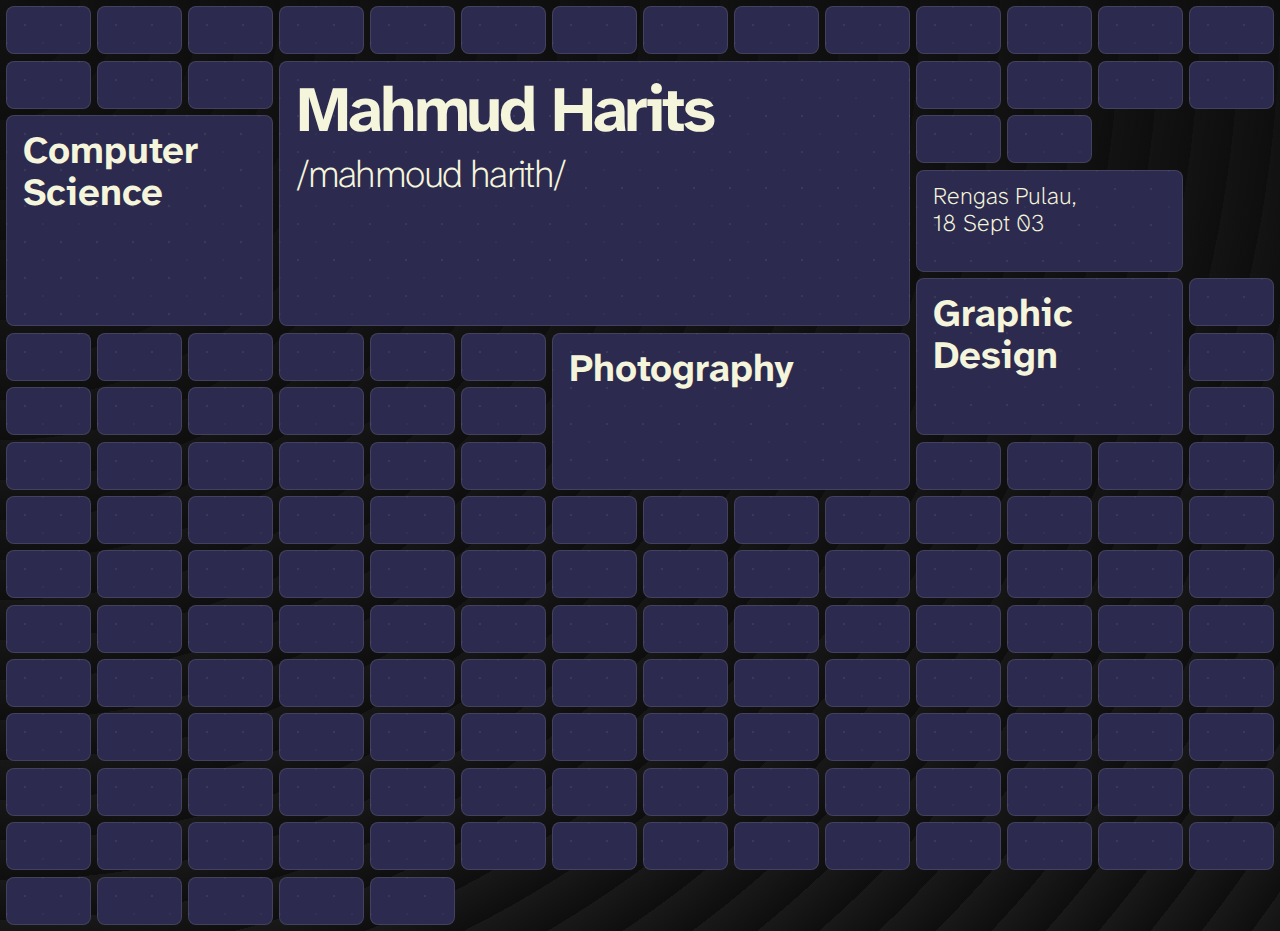
<file: index.html>
<!DOCTYPE html>
<html lang="en">
<head>
    <meta charset="UTF-8">
    <meta name="viewport" content="width=device-width, initial-scale=1.0">
    <title>Document</title>
    <link rel="stylesheet" href="style.css">
</head>
<body>
    
    <div class="body">
        <div class="rect" id="s2x1"></div>
        <div class="rect" id="s1x2"></div>
        <div class="rect"></div>
        <div class="rect"></div>
        <div class="rect"></div>
        <div class="rect"></div>
        <div class="rect"></div>
        <div class="rect"></div>
        <div class="rect" id="s2x1"></div>
        <div class="rect"></div>
        <div class="rect"></div>
        <div class="rect" id="s2x2"></div>
        <div class="rect"></div>
        <div class="rect"></div>
        <div class="rect" id="s2x3"></div>
        <div class="rect"></div>
        <div class="rect"></div>
        <div class="rect" id="name"><h1>Mahmud Harits</h1><p>/mahmoud harith/</p></div>
        <div class="rect"></div>
        <div class="rect"></div>
        <div class="rect"></div>
        <div class="rect"></div>
        <div class="rect" id="cs"><h2>Computer Science</h2></div>
        <div class="rect"></div>
        <div class="rect"></div>
        <div class="rect" id="ttl"><p>Rengas Pulau,<br> 18 Sept 03</p></div>
        <div class="rect" id="gd"><h2>Graphic<br>Design</h2></div>
        <div class="rect"></div>
        <div class="rect" id="s2x2"></div>
        <div class="rect"></div>
        <div class="rect"></div>
        <div class="rect"></div>
        <div class="rect"></div>
        <div class="rect"></div>
        <div class="rect" id="fg"><h2>Photography</h2></div>
        <div class="rect"></div>
        <div class="rect" id="s2x3"></div>
        <div class="rect"></div>
        <div class="rect"></div>
        <div class="rect"></div>
        <div class="rect" id="s1x2"></div>
        <div class="rect"></div>
        <div class="rect"></div>
        <div class="rect"></div>
        <div class="rect"></div>
        <div class="rect"></div>
        <div class="rect"></div>
        <div class="rect"></div>
        <div class="rect"></div>
        <div class="rect"></div>
        <div class="rect"></div>
        <div class="rect"></div>
        <div class="rect"></div>
        <div class="rect"></div>
        <div class="rect"></div>
        <div class="rect"></div>
        <div class="rect"></div>
        <div class="rect"></div>
        <div class="rect"></div>
        <div class="rect"></div>
        <div class="rect"></div>
        <div class="rect"></div>
        <div class="rect"></div>
        <div class="rect"></div>
        <div class="rect"></div>
        <div class="rect"></div>
        <div class="rect"></div>
        <div class="rect"></div>
        <div class="rect"></div>
        <div class="rect"></div>
        <div class="rect"></div>
        <div class="rect"></div>
        <div class="rect"></div>
        <div class="rect"></div>
        <div class="rect"></div>
        <div class="rect"></div>
        <div class="rect"></div>
        <div class="rect"></div>
        <div class="rect"></div>
        <div class="rect"></div>
        <div class="rect"></div>
        <div class="rect"></div>
        <div class="rect"></div>
        <div class="rect"></div>
        <div class="rect"></div>
        <div class="rect"></div>
        <div class="rect"></div>
        <div class="rect"></div>
        <div class="rect"></div>
        <div class="rect"></div>
        <div class="rect"></div>
        <div class="rect"></div>
        <div class="rect"></div>
        <div class="rect"></div>
        <div class="rect"></div>
        <div class="rect"></div>
        <div class="rect"></div>
        <div class="rect"></div>
        <div class="rect"></div>
        <div class="rect"></div>
        <div class="rect"></div>
        <div class="rect"></div>
        <div class="rect"></div>
        <div class="rect"></div>
        <div class="rect"></div>
        <div class="rect"></div>
        <div class="rect"></div>
        <div class="rect"></div>
        <div class="rect"></div>
        <div class="rect"></div>
        <div class="rect"></div>
        <div class="rect"></div>
        <div class="rect"></div>
        <div class="rect"></div>
        <div class="rect"></div>
        <div class="rect"></div>
        <div class="rect"></div>
        <div class="rect"></div>
        <div class="rect"></div>
        <div class="rect"></div>
        <div class="rect"></div>
        <div class="rect"></div>
        <div class="rect"></div>
        <div class="rect"></div>
        <div class="rect"></div>
        <div class="rect"></div>
        <div class="rect"></div>
        <div class="rect"></div>
        <div class="rect"></div>
        <div class="rect"></div>
        <div class="rect"></div>
        <div class="rect"></div>
        <div class="rect"></div>
        <div class="rect"></div>
        <div class="rect"></div>
        <div class="rect"></div>
        <div class="rect"></div>
        <div class="rect"></div>
        <div class="rect"></div>
        <div class="rect"></div>
        <div class="rect"></div>
        <div class="rect"></div>
        <div class="rect"></div>
        <div class="rect"></div>
        <div class="rect"></div>
        <div class="rect"></div>
        <div class="rect"></div>
        <div class="rect"></div>
        <div class="rect"></div>
        <div class="rect"></div>
        <div class="rect"></div>
        <div class="rect"></div>
        <div class="rect"></div>
        <div class="rect"></div>
        <div class="rect"></div>
        <div class="rect"></div>
    </div>

</body>
</html>
</file>
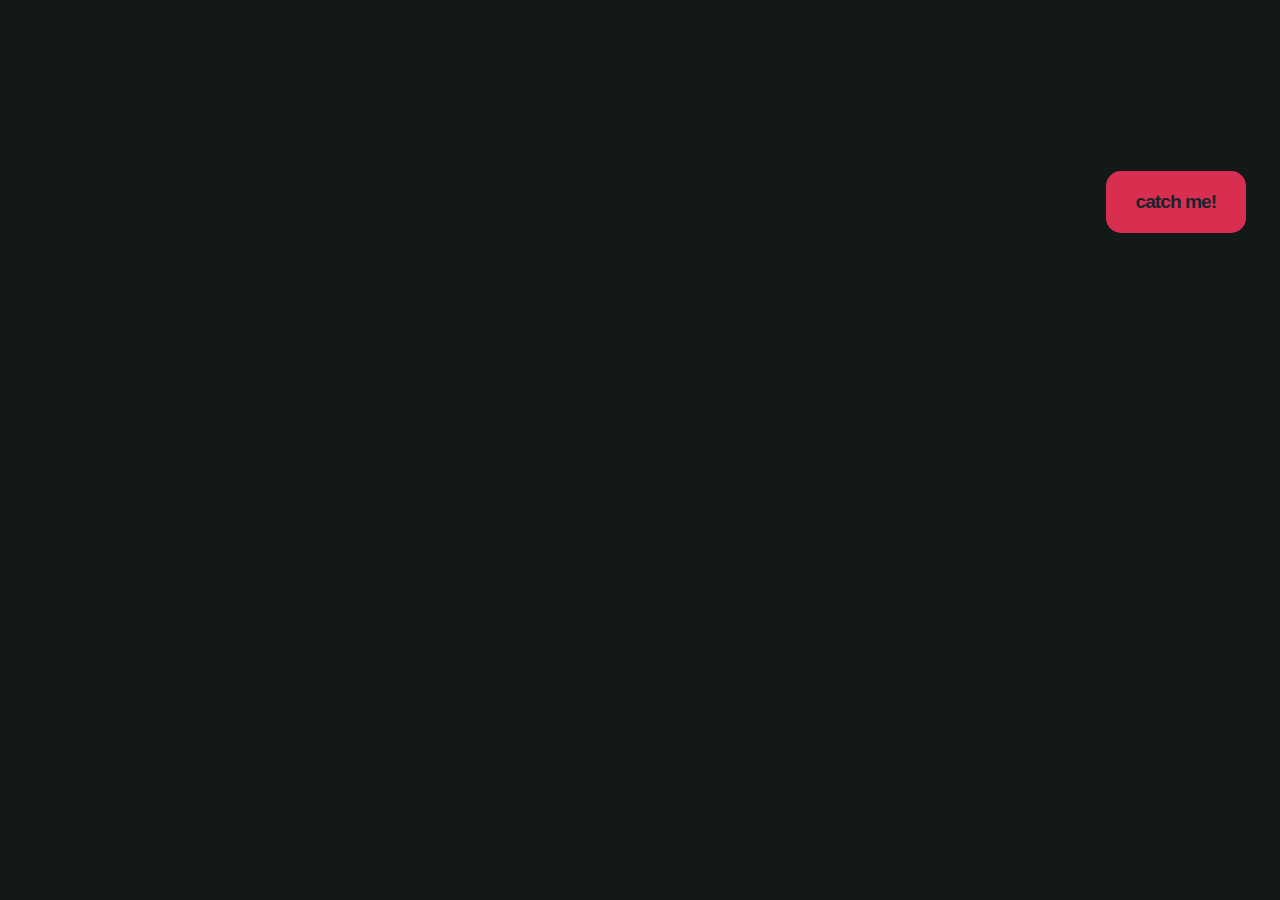
<file: evadingbutton/index.html>
<!DOCTYPE html>
<html lang="en">
<head>
  <meta charset="UTF-8">
  <meta name="viewport" content="width=device-width, initial-scale=1.0">
  <title>evader</title>
  <style>
    #evade {
      color: rgb(25, 35, 44);
      background-color: rgb(216, 47, 81);
      border: 0;
      border-radius: 15px;
      font-size: larger;
      font-weight: bolder;
      letter-spacing: -1px;
      position: absolute;
      padding: 20px 30px;
      cursor: pointer;
      transition: left 0.2s ease, top 0.2s ease;
    } #evade:hover { box-shadow: 0 0 50px yellow;}
  </style>
</head>
<body style="background-color: rgb(19, 25, 25);">
  <button id="evade">catch me!</button>

  <script>
    const btn = document.getElementById('evade');
    const escapeRadius = 100;
    let isCaught = false;

    const x = Math.random() * (window.innerWidth  - btn.offsetWidth);
    const y = Math.random() * (window.innerHeight - btn.offsetHeight);
    btn.style.left = `${x}px`;
    btn.style.top  = `${y}px`;

    window.addEventListener('mousemove', e => {
      if (isCaught) return;

      const rect = btn.getBoundingClientRect();
      const bx = rect.left + rect.width / 2;
      const by = rect.top + rect.height / 2;
      const dist = Math.hypot(e.clientX - bx, e.clientY - by);

      if (dist < escapeRadius) {
        const x = Math.random() * (window.innerWidth  - btn.offsetWidth);
        const y = Math.random() * (window.innerHeight - btn.offsetHeight);
        btn.style.left = `${x}px`;
        btn.style.top  = `${y}px`;
      }
    });

    btn.addEventListener('click', () => {
        isCaught = true;
        btn.style.backgroundColor = 'rgb(50, 221, 104)';
        btn.textContent = 'you got me';
    });
  </script>
</body>
</html>
</file>
<file: style.css>
@import url('https://fonts.googleapis.com/css2?family=Atkinson+Hyperlegible+Next:ital,wght@0,200..800;1,200..800&display=swap');
/* @import url('https://fonts.googleapis.com/css2?family=Inter:ital,opsz,wght@0,14..32,100..900;1,14..32,100..900&display=swap'); */

@keyframes paddingReveal {
    from { padding: 0 30rem; }
    to { padding: 0; }
}
@keyframes mov-diag {
    from { background-position: 0 0; }
    to { background-position: 700px 700px; }
}

@media (max-width: 766px) {
    body { animation: none; margin: 0.3rem; }

    .body {
    gap: 0.3rem;

    grid-template-columns: repeat(auto-fit, minmax(3em, 1fr));
    grid-auto-rows: 2em;
    }
}
@media (min-width: 767px) {
    body { animation: paddingReveal 2s ease; margin: 0.4rem; }

    .body {
    gap: 0.4rem;

    grid-template-columns: repeat(auto-fit, minmax(5em, 1fr));
    grid-auto-rows: 3em;
    }
}

h1, h2, h3, h4, h5, h6, p {
  margin: 0;
  padding: 0;
  font-size: 100%;
  line-height: 1.1;
  color: inherit;
  margin-bottom: 0.5rem !important;
  margin-top: 0.1rem !important;
}
.p { font-size: clamp(0.5rem, 2vw, 1rem); }

body {
    font-family: "Atkinson Hyperlegible Next", sans-serif;
    font-optical-sizing: auto;
    font-weight: 200;
    font-style: normal;
    /* font-family: "Inter", sans-serif;
    font-optical-sizing: auto;
    font-weight: 100;
    font-style: normal; */
    color: beige;
    background-color: #0e0e0e;
    opacity: 1;
    background-image:  repeating-radial-gradient( circle at 0 0, transparent 0, #0e0e0e 40px ), repeating-linear-gradient( #19191955, #191919 );

    -ms-overflow-style: none;
    scrollbar-width: none;

    display: flex;
    flex-direction: column;
} ::-webkit-scrollbar { display: none; }

.body {
    display: grid;
}

.rect {
    background-color: #2c2b4f;
    background-image:  radial-gradient(#f5f5dc12 0.9px, transparent 0.9px), radial-gradient(#f5f5dc08 0.9px, #2c2b4f 0.9px);
    background-size: 36px 36px;
    background-position: 0 0,18px 18px;
    border: 0.5px solid rgba(245, 245, 220, 0.11);
    border-radius: 0.5rem;
    padding: 0.7rem 1rem;
    transition: transform 0.1s ease;
    text-decoration: none;
    color: beige;
} 
.rect:hover {
    background-color: rgba(47, 45, 80, 0.779);
    backdrop-filter: blur(2px);
    transform: scale(1.2, 1.2);
}

.pattern-bg:hover {
    background-image: url(/assets/mhmdhrts_45.svg);
    background-size: 40rem 40rem;
    background-position: 0rem;
    animation: mov-diag 10s linear infinite;
}

.s1x2 { grid-area: span 1 / span 2; }
.s2x1 { grid-area: span 2 / span 1; }
.s2x2 { grid-area: span 2 / span 2; }
.s2x3 { grid-area: span 2 / span 3; }
.s3x2 { grid-area: span 3 / span 2; }
.s4x2 { grid-area: span 4 / span 2; }
.s4x3 { grid-area: span 4 / span 3; }
.s4x1 { grid-area: span 4 / span 1; }
.s3x1 { grid-area: span 3 / span 1; }
.s3x3 { grid-area: span 3 / span 3; }
.s5x4 { grid-area: span 5 / span 4; }

#name {
    grid-area: span 5 / span 7;
    font-size: clamp(3rem, 7vw, 4rem);
    letter-spacing: -0.2rem;
} #name p {
    font-size: clamp(1.5rem, 3vw, 2.5em);
    letter-spacing: -0.1rem;
}

#threeD {
    font-size: clamp(1.5rem, 3vw, 2.5rem);
} #threeD:hover {
    background-image: url(https://media1.giphy.com/media/v1.Y2lkPTc5MGI3NjExNTN4MDU4dzhvaG1xNGZucTR5ZzhsM29tNjFrenp3M3pnbzY4dDRsZiZlcD12MV9pbnRlcm5hbF9naWZfYnlfaWQmY3Q9Zw/mVp6sSZsgunzuKqIXM/giphy.gif);
    background-size: contain;
    background-blend-mode: multiply;
}
#gd {
    grid-area: span 3 / span 3;
    font-size: clamp(1.5rem, 3vw, 2.5rem);
} #gd:hover {
    background-image: url(https://media2.giphy.com/media/v1.Y2lkPTc5MGI3NjExcTViamJ0aHppd2Z3dTVnc3F4cmhwdTh0cnhxdXlpZ2YycHpvNjRrMyZlcD12MV9pbnRlcm5hbF9naWZfYnlfaWQmY3Q9Zw/l3nSWRgDAparB8ad2/giphy.gif), url(https://media0.giphy.com/media/v1.Y2lkPTc5MGI3NjExZ2RobmNtZDV1ZmltdGhudTJxZmFzamRjcmpsODRrZWtrc2h5NGpyayZlcD12MV9pbnRlcm5hbF9naWZfYnlfaWQmY3Q9Zw/3oEduH6SyNoeIICZDa/giphy.gif);
    background-size: cover, 150px;
    background-position: 10px, top right;
    background-repeat: repeat, no-repeat;
    background-blend-mode: multiply, overlay;
}
#cs {
    grid-area: span 4 / span 3;
    font-size: clamp(1.5rem, 3vw, 2.5rem);
} #cs:hover {
    background-image: url(https://media1.giphy.com/media/v1.Y2lkPTc5MGI3NjExdDlhdmo3cHR2cjFjY2NpMjM5OXo2cmF4YXppanpmY2k2cmtlMGM3aCZlcD12MV9pbnRlcm5hbF9naWZfYnlfaWQmY3Q9Zw/13UZisxBxkjPwI/giphy.gif);
    background-size: contain;
    background-blend-mode: multiply;
}
#fg {
    grid-area: span 3 / span 4;
    font-size: clamp(1.5rem, 3vw, 2.5rem);
} #fg:hover {
    background-image: url(https://media1.giphy.com/media/v1.Y2lkPTc5MGI3NjExeGlpazFweDMzeTdjZDY5aHRlbnNpcHM2dXJoNjMwcmo5YWNzNTFnZyZlcD12MV9pbnRlcm5hbF9naWZfYnlfaWQmY3Q9Zw/NMBqdKUKQ3aLe/giphy.gif);
    background-size: cover;
    background-position: 10px -70px;
    background-blend-mode: multiply;
}

#ttl {
    grid-area: span 2 / span 3;
    font-size: clamp(1rem, 2vw, 1.5rem);
}
#edu {
    grid-area: span 3 / span 2;
    font-size: clamp(0.8rem, 1.4vw, 1.4rem);
}

.photos {
    grid-area: span 3 / span 3;
    display: flex;
    justify-content: center;
    align-items: center;
} .photos img {
    height: 100%;
    border: 1px solid black;
}
</file>
